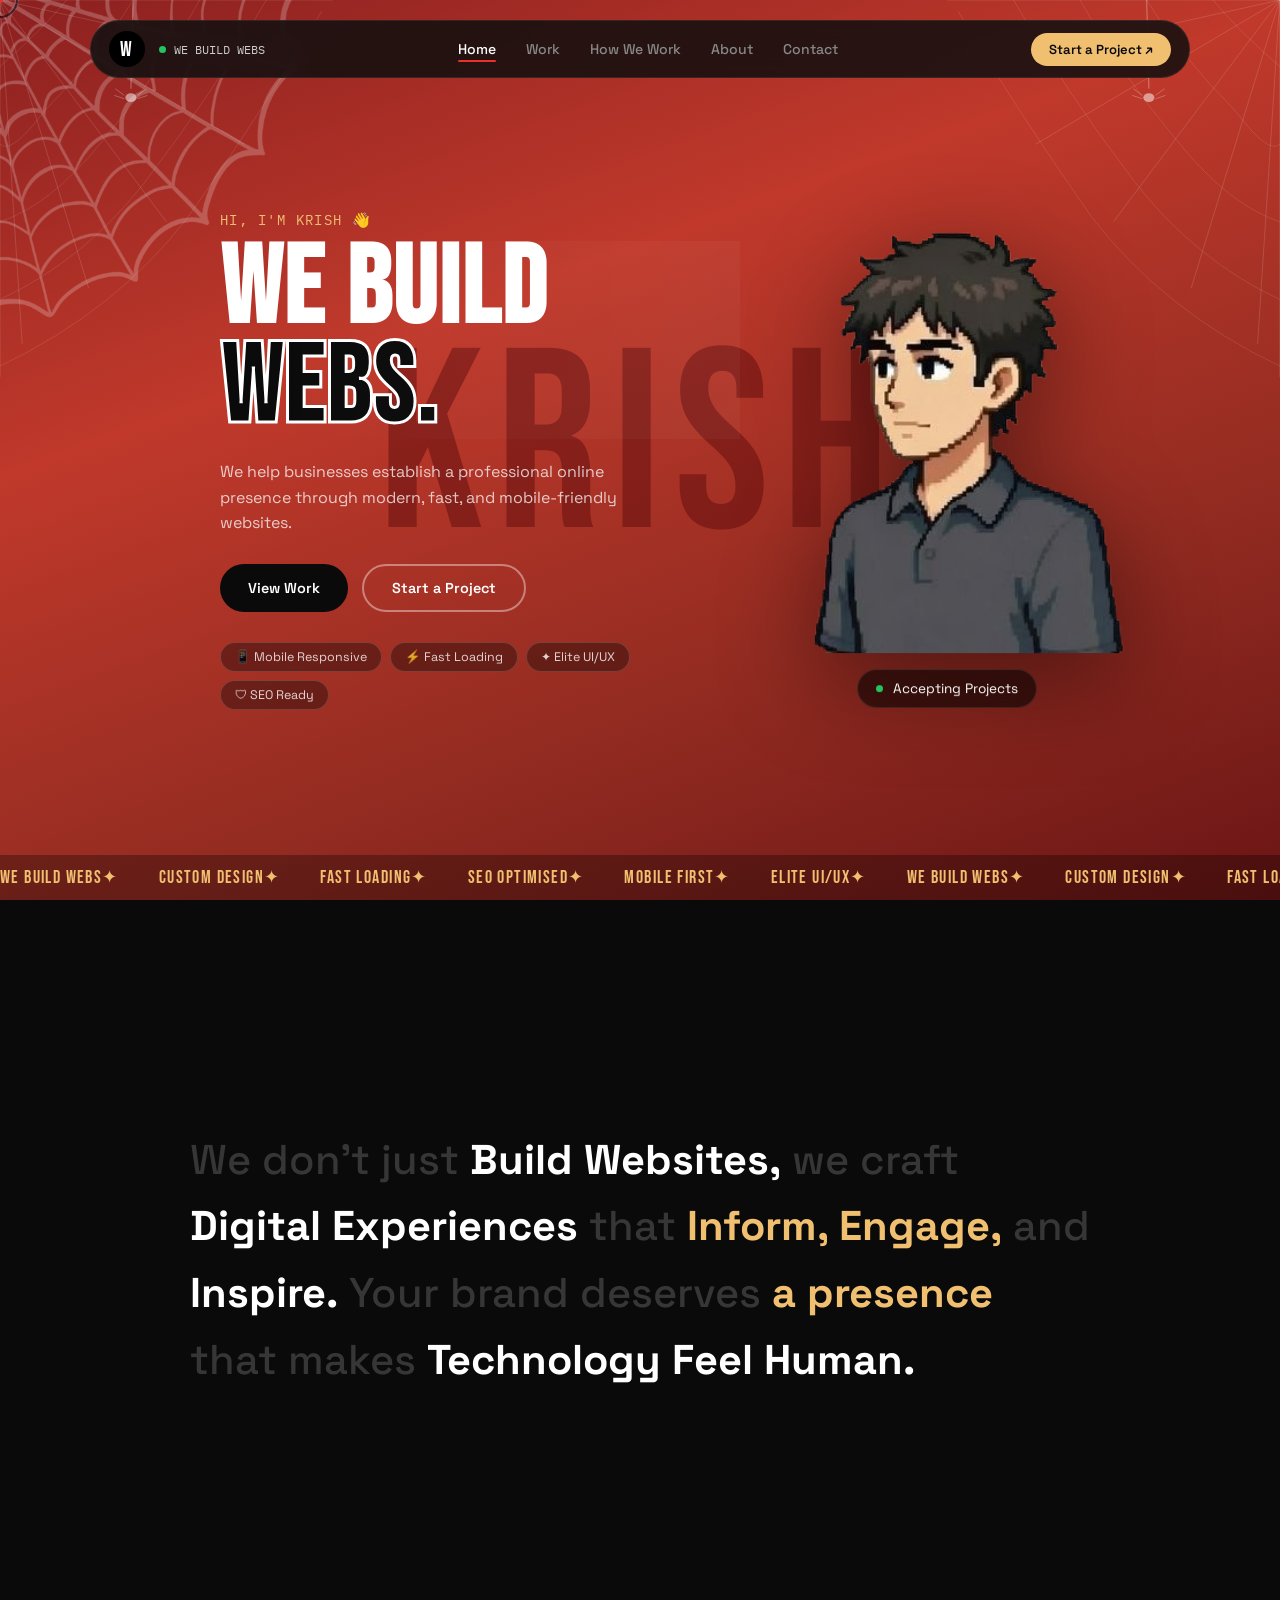
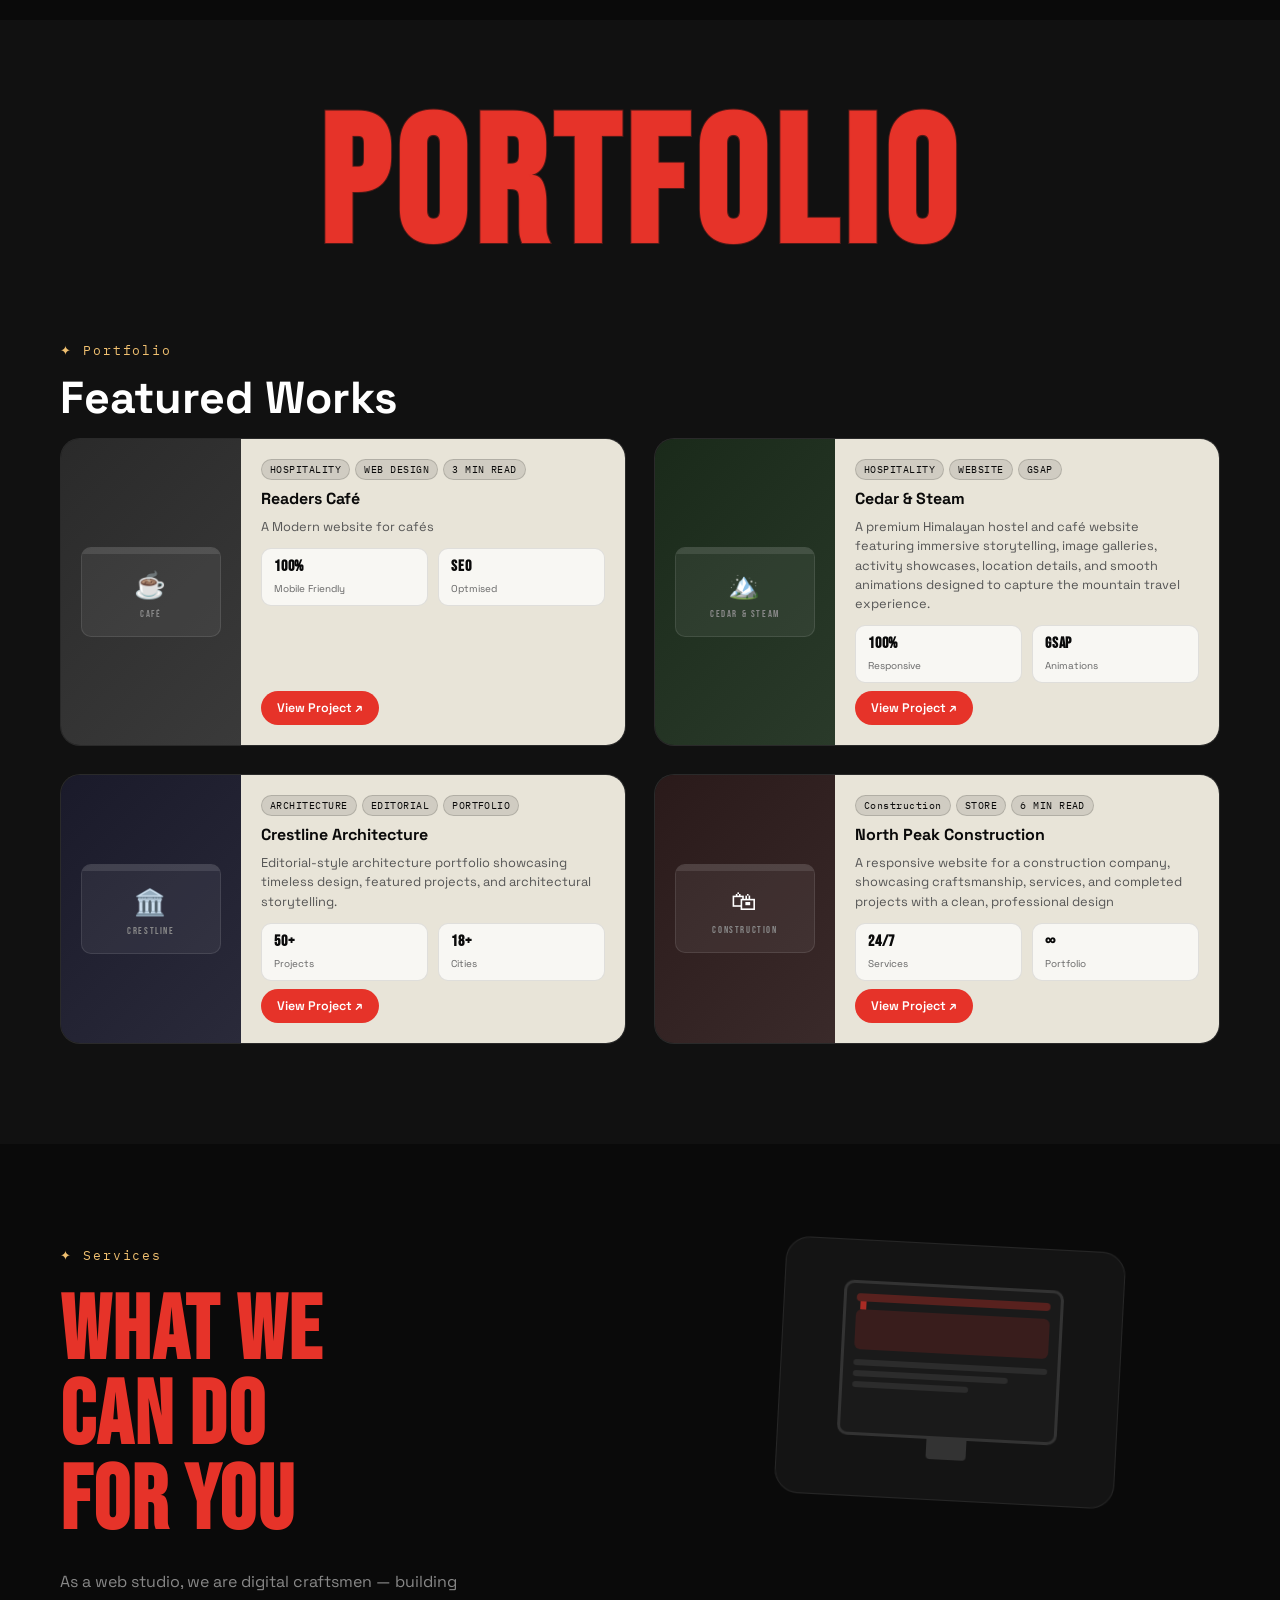
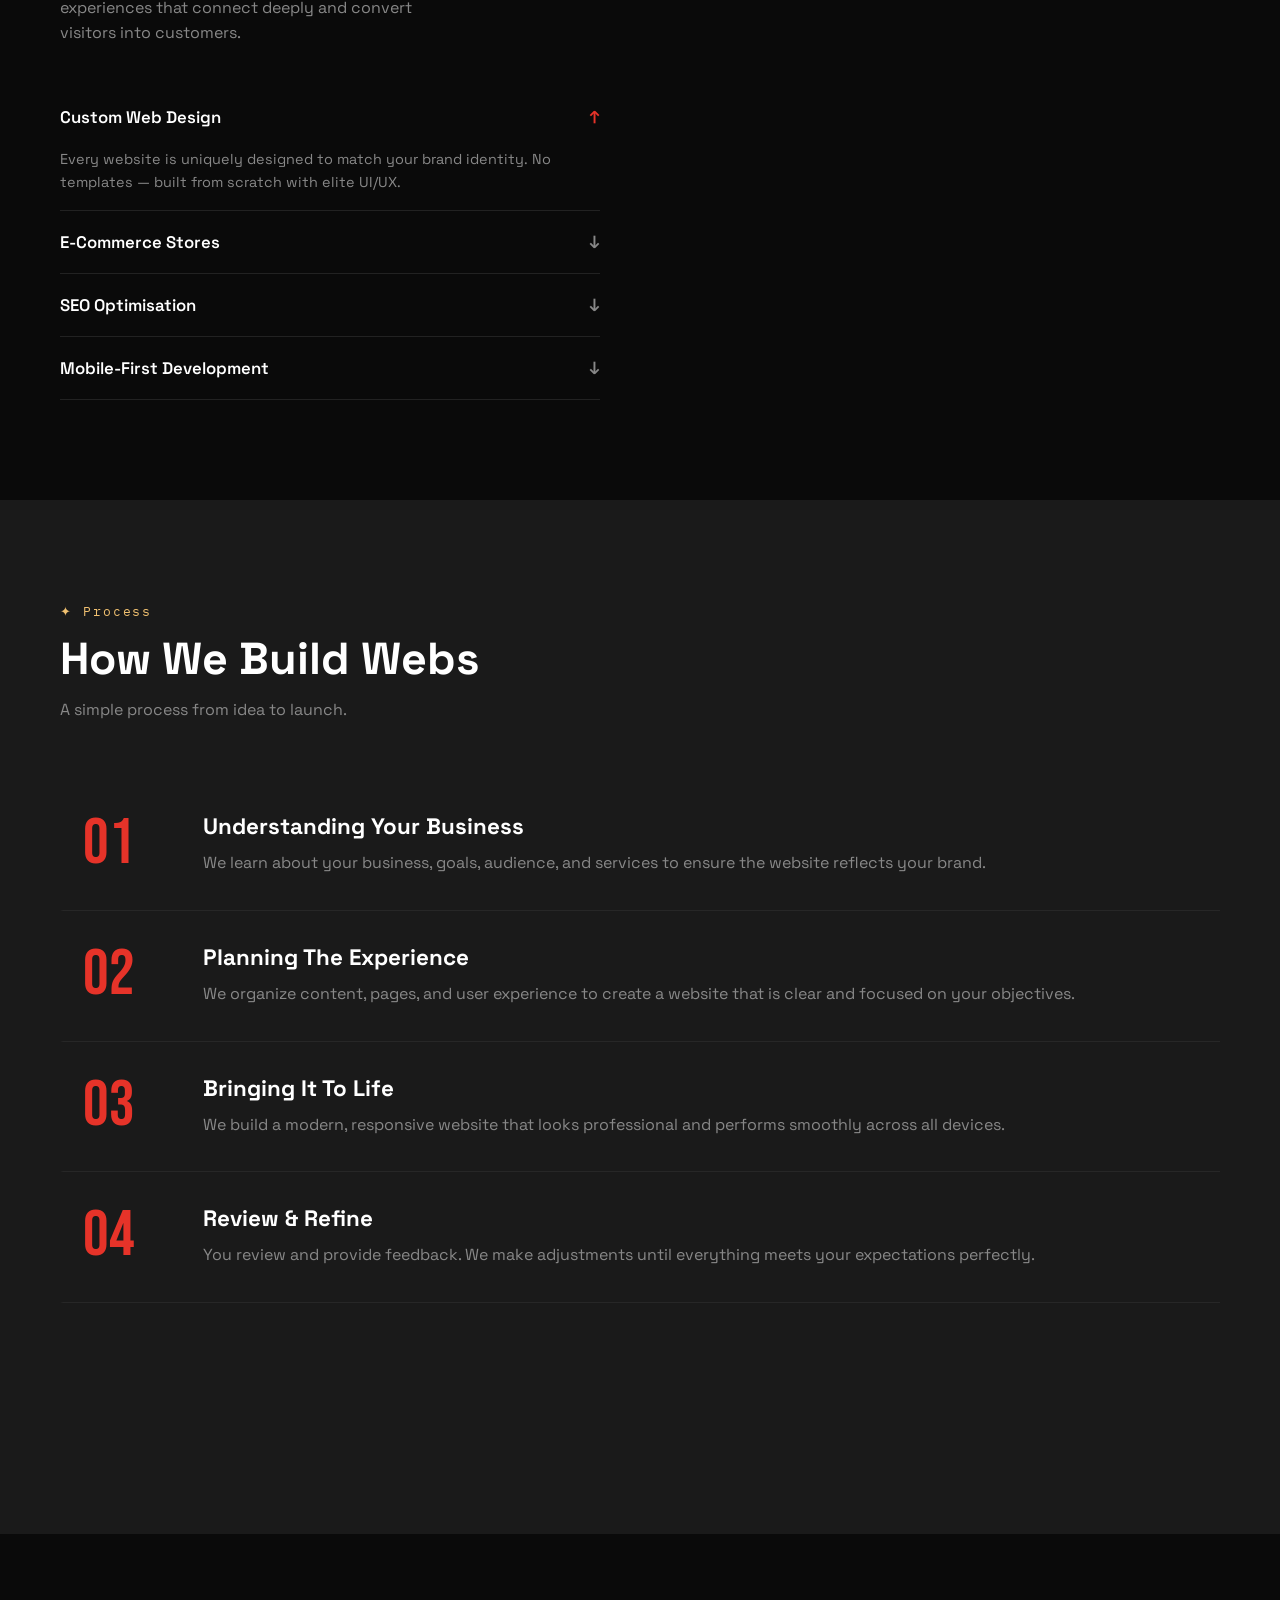
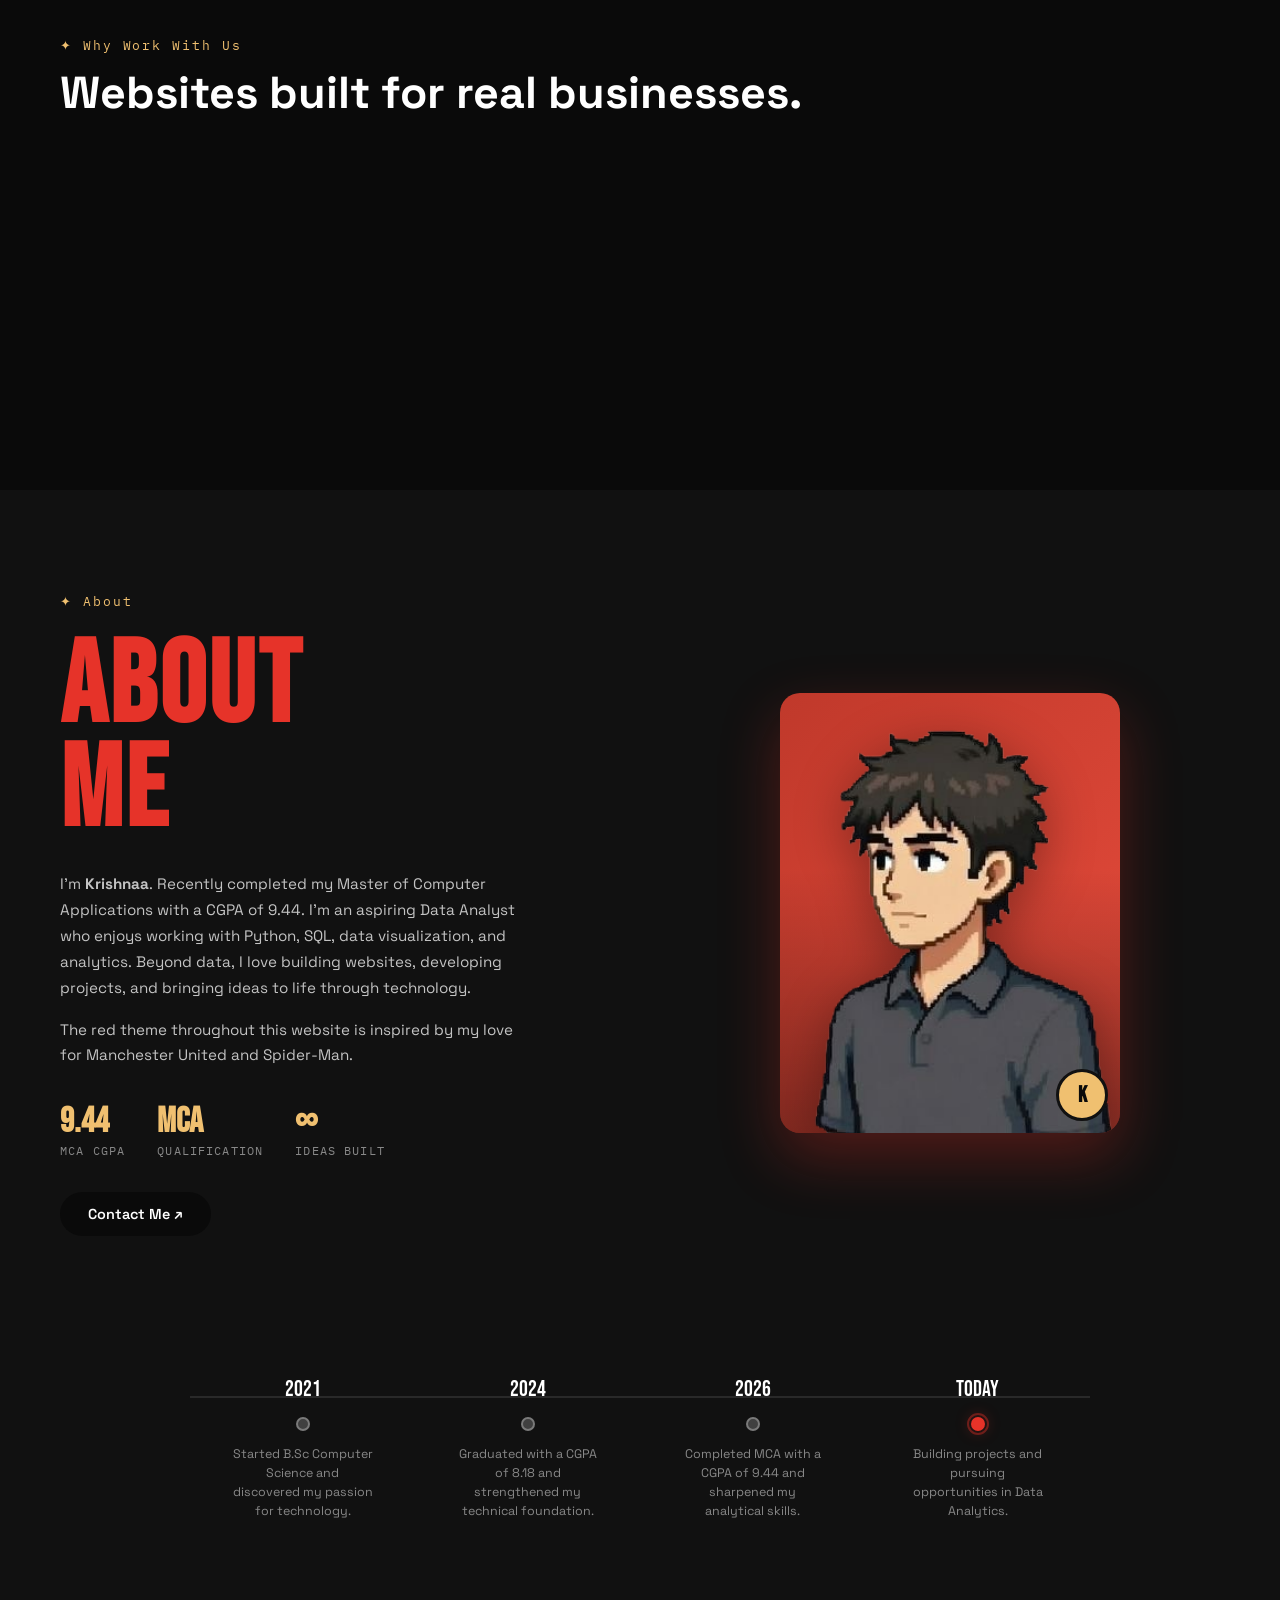
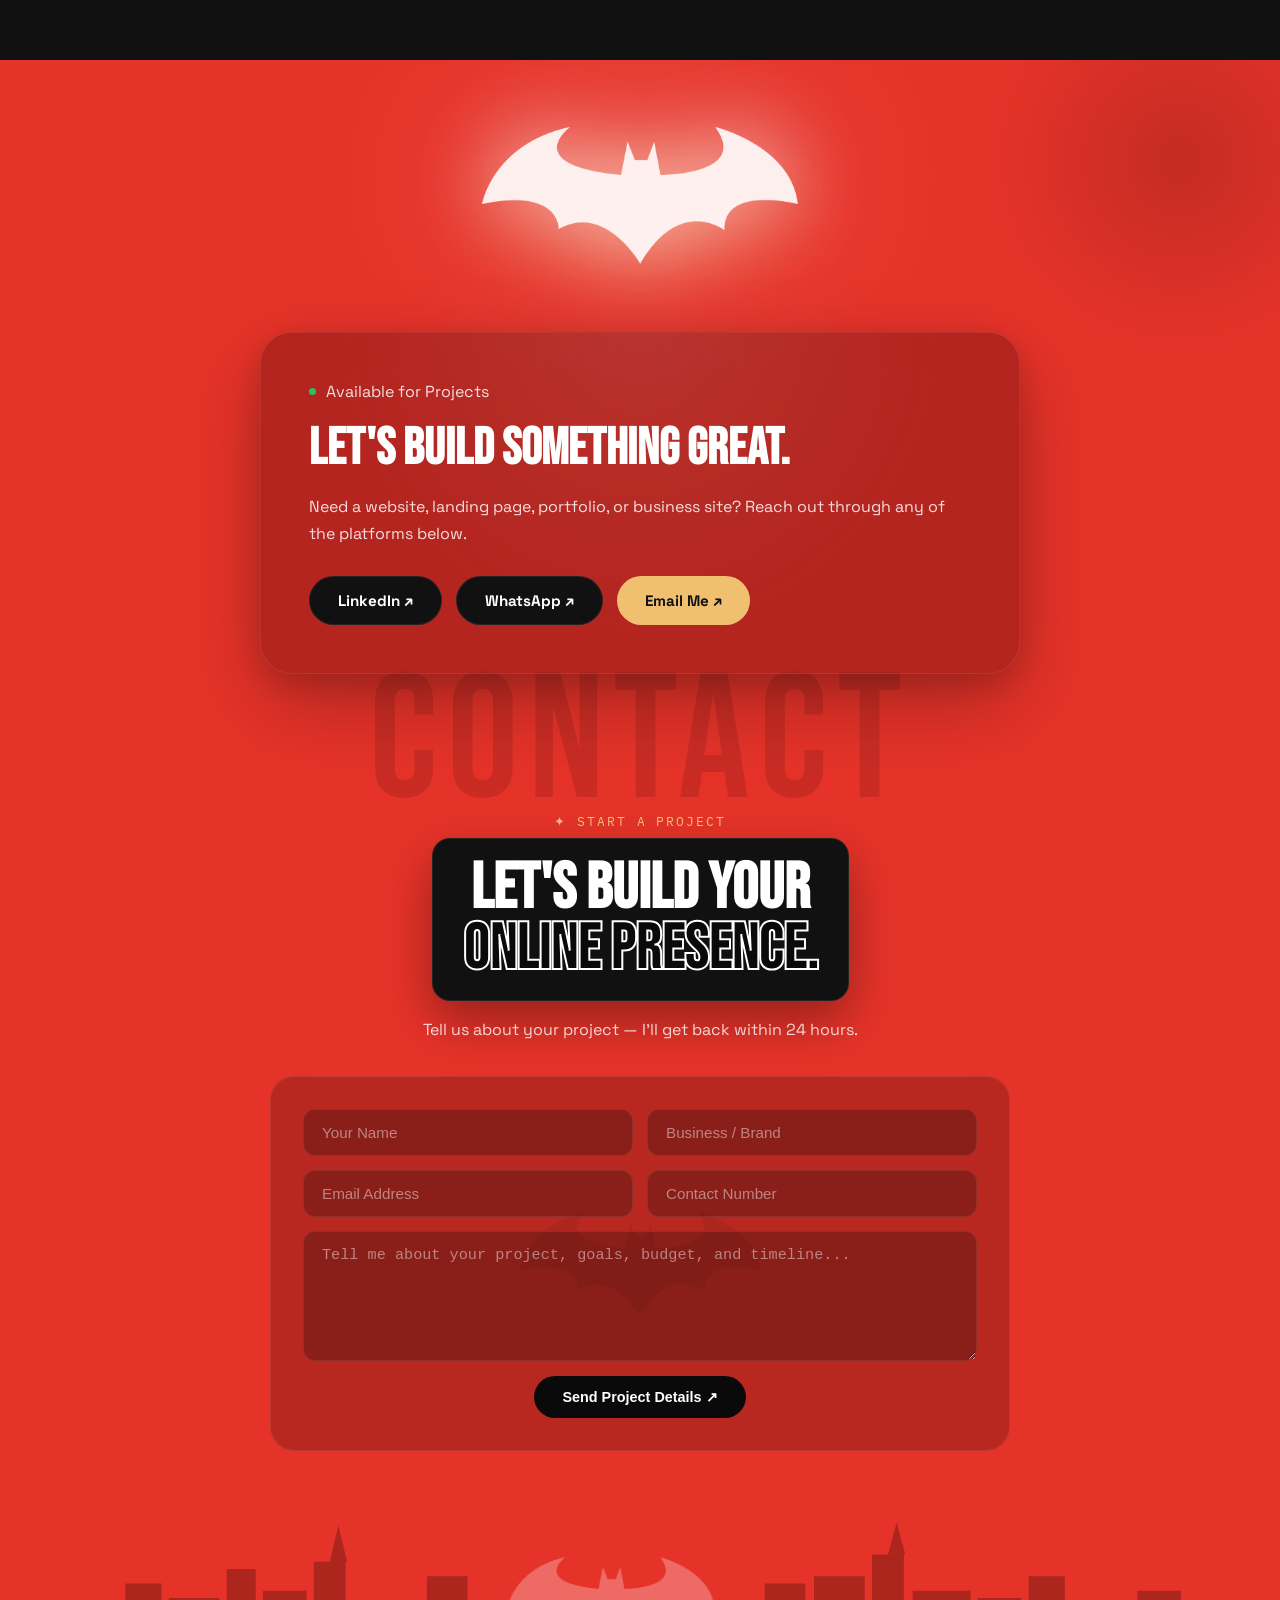
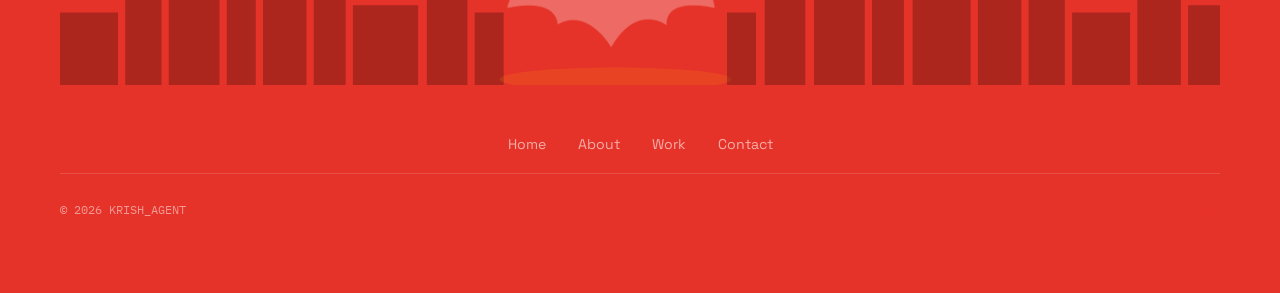
<file: index.html>
<!DOCTYPE html>
<html lang="en">
<head>
  <meta charset="UTF-8" />
  <meta name="viewport" content="width=device-width, initial-scale=1.0" />
  <title>KRISH — WE BUILD WEBS</title>
  <link rel="stylesheet" href="style.css" />
  <link rel="preconnect" href="https://fonts.googleapis.com" />
  <link rel="preconnect" href="https://fonts.gstatic.com" crossorigin />
  <link href="https://fonts.googleapis.com/css2?family=Bebas+Neue&family=Space+Grotesk:wght@300;400;500;600;700&family=IBM+Plex+Mono:wght@400;500&display=swap" rel="stylesheet" />
</head>
<body>

  <!-- Custom Cursor (desktop only) -->
  <div class="cursor" id="cursor"></div>
  <div class="cursor-dot" id="cursor-dot"></div>

  <!-- Batman Bat Swarm Overlay (contact transition) -->
  <div class="bat-overlay" id="bat-overlay" aria-hidden="true">
    <svg class="bat-svg" id="bat-svg" xmlns="http://www.w3.org/2000/svg" viewBox="0 0 1440 900" preserveAspectRatio="xMidYMid slice">
      <!-- Bats injected by JS -->
    </svg>
  </div>

  <!-- Navbar -->
  <nav class="navbar" id="navbar">
    <div class="nav-left">
      <div class="nav-logo custom-logo">W</div>
      <div class="nav-status">
        <span class="status-dot"></span>
        <span class="nav-status-text">WE BUILD WEBS</span>
      </div>
    </div>

    <div class="nav-links" id="nav-links">
      <a href="#home"    class="nav-link active">Home</a>
      <a href="#work"    class="nav-link">Work</a>
      <a href="#process" class="nav-link">How We Work</a>
      <a href="#about"   class="nav-link">About</a>
      <a href="#contact" class="nav-link contact-nav-link">Contact</a>
    </div>

    <div class="nav-right">
      <a href="#contact" class="nav-cta contact-nav-link">Start a Project ↗</a>
      <button class="mobile-menu-btn" id="mobile-menu-btn" aria-label="Open Menu">☰</button>
    </div>
  </nav>

  <!-- ===== HERO SECTION ===== -->
  <section class="hero" id="home">
    <div class="hero-bg-text">KRISH</div>

    <!-- Spider-Man SVG Webs hanging from top corners -->
    <svg class="spiderweb spiderweb-left" viewBox="0 0 300 340" xmlns="http://www.w3.org/2000/svg" aria-hidden="true">
      <g class="web-group">
        <!-- Radial lines from corner -->
        <line x1="0" y1="0" x2="300" y2="0"   stroke="rgba(255,255,255,0.18)" stroke-width="0.7"/>
        <line x1="0" y1="0" x2="270" y2="60"  stroke="rgba(255,255,255,0.18)" stroke-width="0.7"/>
        <line x1="0" y1="0" x2="220" y2="130" stroke="rgba(255,255,255,0.18)" stroke-width="0.7"/>
        <line x1="0" y1="0" x2="150" y2="200" stroke="rgba(255,255,255,0.18)" stroke-width="0.7"/>
        <line x1="0" y1="0" x2="80"  y2="260" stroke="rgba(255,255,255,0.18)" stroke-width="0.7"/>
        <line x1="0" y1="0" x2="20"  y2="310" stroke="rgba(255,255,255,0.18)" stroke-width="0.7"/>
        <line x1="0" y1="0" x2="0"   y2="340" stroke="rgba(255,255,255,0.18)" stroke-width="0.7"/>
        <!-- Concentric arcs -->
        <path d="M 60 0 Q 40 25 0 60"   fill="none" stroke="rgba(255,255,255,0.14)" stroke-width="0.7"/>
        <path d="M 120 0 Q 90 50 40 100 Q 10 140 0 130" fill="none" stroke="rgba(255,255,255,0.14)" stroke-width="0.7"/>
        <path d="M 180 0 Q 145 65 90 130 Q 45 185 0 200" fill="none" stroke="rgba(255,255,255,0.14)" stroke-width="0.7"/>
        <path d="M 240 0 Q 195 80 130 165 Q 75 235 0 270" fill="none" stroke="rgba(255,255,255,0.14)" stroke-width="0.7"/>
        <path d="M 290 10 Q 240 95 170 195 Q 105 280 0 330" fill="none" stroke="rgba(255,255,255,0.14)" stroke-width="0.7"/>
        <!-- Hanging thread with spider -->
        <line x1="120" y1="0" x2="118" y2="80" stroke="rgba(255,255,255,0.35)" stroke-width="0.9" class="web-thread"/>
        <ellipse cx="118" cy="88" rx="5" ry="4" fill="rgba(255,255,255,0.5)" class="spider-body"/>
        <line x1="112" y1="86" x2="104" y2="80" stroke="rgba(255,255,255,0.4)" stroke-width="0.6"/>
        <line x1="112" y1="89" x2="103" y2="86" stroke="rgba(255,255,255,0.4)" stroke-width="0.6"/>
        <line x1="124" y1="86" x2="132" y2="80" stroke="rgba(255,255,255,0.4)" stroke-width="0.6"/>
        <line x1="124" y1="89" x2="133" y2="86" stroke="rgba(255,255,255,0.4)" stroke-width="0.6"/>
      </g>
    </svg>

    <svg class="spiderweb spiderweb-right" viewBox="0 0 300 340" xmlns="http://www.w3.org/2000/svg" aria-hidden="true">
      <g class="web-group" transform="scale(-1,1) translate(-300,0)">
        <line x1="0" y1="0" x2="300" y2="0"   stroke="rgba(255,255,255,0.18)" stroke-width="0.7"/>
        <line x1="0" y1="0" x2="270" y2="60"  stroke="rgba(255,255,255,0.18)" stroke-width="0.7"/>
        <line x1="0" y1="0" x2="220" y2="130" stroke="rgba(255,255,255,0.18)" stroke-width="0.7"/>
        <line x1="0" y1="0" x2="150" y2="200" stroke="rgba(255,255,255,0.18)" stroke-width="0.7"/>
        <line x1="0" y1="0" x2="80"  y2="260" stroke="rgba(255,255,255,0.18)" stroke-width="0.7"/>
        <line x1="0" y1="0" x2="20"  y2="310" stroke="rgba(255,255,255,0.18)" stroke-width="0.7"/>
        <line x1="0" y1="0" x2="0"   y2="340" stroke="rgba(255,255,255,0.18)" stroke-width="0.7"/>
        <path d="M 60 0 Q 40 25 0 60"   fill="none" stroke="rgba(255,255,255,0.14)" stroke-width="0.7"/>
        <path d="M 120 0 Q 90 50 40 100 Q 10 140 0 130" fill="none" stroke="rgba(255,255,255,0.14)" stroke-width="0.7"/>
        <path d="M 180 0 Q 145 65 90 130 Q 45 185 0 200" fill="none" stroke="rgba(255,255,255,0.14)" stroke-width="0.7"/>
        <path d="M 240 0 Q 195 80 130 165 Q 75 235 0 270" fill="none" stroke="rgba(255,255,255,0.14)" stroke-width="0.7"/>
        <path d="M 290 10 Q 240 95 170 195 Q 105 280 0 330" fill="none" stroke="rgba(255,255,255,0.14)" stroke-width="0.7"/>
        <line x1="120" y1="0" x2="118" y2="80" stroke="rgba(255,255,255,0.35)" stroke-width="0.9" class="web-thread"/>
        <ellipse cx="118" cy="88" rx="5" ry="4" fill="rgba(255,255,255,0.5)" class="spider-body"/>
        <line x1="112" y1="86" x2="104" y2="80" stroke="rgba(255,255,255,0.4)" stroke-width="0.6"/>
        <line x1="112" y1="89" x2="103" y2="86" stroke="rgba(255,255,255,0.4)" stroke-width="0.6"/>
        <line x1="124" y1="86" x2="132" y2="80" stroke="rgba(255,255,255,0.4)" stroke-width="0.6"/>
        <line x1="124" y1="89" x2="133" y2="86" stroke="rgba(255,255,255,0.4)" stroke-width="0.6"/>
      </g>
    </svg>

    <!-- Web-shooting arc (ambient) -->
    <svg class="web-shoot" id="web-shoot" viewBox="0 0 400 200" xmlns="http://www.w3.org/2000/svg" aria-hidden="true">
      <path class="web-shoot-path" d="M 380 10 Q 200 80 20 180" fill="none" stroke="rgba(255,255,255,0.45)" stroke-width="1.2" stroke-dasharray="400" stroke-dashoffset="400"/>
    </svg>

    <div class="character-wrap">
      <img src="images/krish.png" alt="Krish" class="hero-character">
      <div class="hero-status">
        <span class="status-dot"></span>
        <span>Accepting Projects</span>
      </div>
    </div>

    <!-- Web.png — white-filtered with entrance animation -->
    <img src="images/web.png" alt="" class="web-img web-img-left"  aria-hidden="true">
    <img src="images/web.png" alt="" class="web-img web-img-right" aria-hidden="true">

    <div class="hero-text">
      <p class="hero-sub">HI, I'M KRISH 👋</p>
      <h1 class="hero-title">WE BUILD<br/><span class="hero-accent">WEBS.</span></h1>
      <p class="hero-desc">We help businesses establish a professional online presence through modern, fast, and mobile-friendly websites.</p>
      <div class="hero-btns">
        <a href="#work"    class="btn-primary">View Work</a>
        <a href="#contact" class="btn-secondary contact-nav-link">Start a Project</a>
      </div>
      <div class="hero-tags">
        <span>📱 Mobile Responsive</span>
        <span>⚡ Fast Loading</span>
        <span>✦ Elite UI/UX</span>
        <span>🛡 SEO Ready</span>
      </div>
    </div>

    <div class="ticker-wrap">
      <div class="ticker">
        <span>WE BUILD WEBS✦</span><span>CUSTOM DESIGN✦</span><span>FAST LOADING✦</span>
        <span>SEO OPTIMISED✦</span><span>MOBILE FIRST✦</span><span>ELITE UI/UX✦</span>
        <span>WE BUILD WEBS✦</span><span>CUSTOM DESIGN✦</span><span>FAST LOADING✦</span>
        <span>SEO OPTIMISED✦</span><span>MOBILE FIRST✦</span><span>ELITE UI/UX✦</span>
      </div>
    </div>
  </section>

  <!-- ===== STATEMENT SECTION ===== -->
  <section class="statement-section">
    <div class="statement-inner">
      <p class="statement-text" id="statement-text">
        <span class="word dim">We don't just</span>
        <span class="word bright">Build Websites,</span>
        <span class="word dim">we craft</span>
        <span class="word bright">Digital Experiences</span>
        <span class="word dim">that</span>
        <span class="word accent">Inform, Engage,</span>
        <span class="word dim">and</span>
        <span class="word bright">Inspire.</span>
        <span class="word dim">Your brand deserves</span>
        <span class="word accent">a presence</span>
        <span class="word dim">that makes</span>
        <span class="word bright">Technology Feel Human.</span>
      </p>
    </div>
  </section>

  <!-- ===== WORK SECTION ===== -->
  <section class="work-section" id="work">
    <div class="work-hero-label">
      <h2 class="work-big-title">PORTFOLIO</h2>
    </div>
    <div class="section-label">✦ Portfolio</div>
    <h3 class="section-title">Featured Works</h3>

    <div class="projects-grid">
      <div class="project-card" data-tilt>
        <div class="project-img project-img-1">
          <div class="proj-mockup">
            <div class="mockup-bar"></div>
            <div class="mockup-content cafe-mock"><span>☕</span><p>CAFÉ</p></div>
          </div>
        </div>
        <div class="project-info">
          <div class="proj-tags">
            <span class="tag">HOSPITALITY</span><span class="tag">WEB DESIGN</span><span class="tag">3 MIN READ</span>
          </div>
          <h4>Readers Café</h4>
          <p>A Modern website for cafés</p>
          <div class="proj-stats">
            <div class="stat"><strong>100%</strong><small>Mobile Friendly</small></div>
            <div class="stat"><strong>SEO</strong><small>Optmised</small></div>
          </div>
          <a href="https://readers-cafe-krish.vercel.app/" 
   target="_blank" 
   rel="noopener noreferrer" 
   class="proj-btn">
   View Project ↗
</a>
        </div>
      </div>

      <div class="project-card" data-tilt>
  <div class="project-img project-img-2">
    <div class="proj-mockup">
      <div class="mockup-bar"></div>
      <div class="mockup-content academy-mock">
        <span>🏔️</span>
        <p>CEDAR & STEAM</p>
      </div>
    </div>
  </div>

  <div class="project-info">
    <div class="proj-tags">
      <span class="tag">HOSPITALITY</span>
      <span class="tag">WEBSITE</span>
      <span class="tag">GSAP</span>
    </div>

    <h4>Cedar & Steam</h4>

    <p>
      A premium Himalayan hostel and café website featuring immersive
      storytelling, image galleries, activity showcases, location
      details, and smooth animations designed to capture the mountain
      travel experience.
    </p>

    <div class="proj-stats">
      <div class="stat">
        <strong>100%</strong>
        <small>Responsive</small>
      </div>

      <div class="stat">
        <strong>GSAP</strong>
        <small>Animations</small>
      </div>
    </div>

    <a href="https://cedar-and-steam.vercel.app/" target="_blank" class="proj-btn">
      View Project ↗
    </a>
  </div>
</div>

 <div class="project-card" data-tilt>
  <div class="project-img project-img-3">
    <div class="proj-mockup">
      <div class="mockup-bar"></div>
      <div class="mockup-content biz-mock">
        <span>🏛️</span>
        <p>CRESTLINE</p>
      </div>
    </div>
  </div>

  <div class="project-info">
    <div class="proj-tags">
      <span class="tag">ARCHITECTURE</span>
      <span class="tag">EDITORIAL</span>
      <span class="tag">PORTFOLIO</span>
    </div>

    <h4>Crestline Architecture</h4>

    <p>
      Editorial-style architecture portfolio showcasing timeless design,
      featured projects, and architectural storytelling.
    </p>

    <div class="proj-stats">
      <div class="stat">
        <strong>50+</strong>
        <small>Projects</small>
      </div>

      <div class="stat">
        <strong>18+</strong>
        <small>Cities</small>
      </div>
    </div>

    <a href="https://crestline-architecture.vercel.app"
       target="_blank"
       rel="noopener noreferrer"
       class="proj-btn">
       View Project ↗
    </a>
  </div>
</div>

      <div class="project-card" data-tilt>
        <div class="project-img project-img-4">
          <div class="proj-mockup">
            <div class="mockup-bar"></div>
            <div class="mockup-content ecom-mock"><span>🛍</span><p>Construction</p></div>
          </div>
        </div>
        <div class="project-info">
          <div class="proj-tags">
            <span class="tag">Construction</span><span class="tag">STORE</span><span class="tag">6 MIN READ</span>
          </div>
          <h4>North Peak Construction</h4>
          <p>A responsive website for a construction company, showcasing craftsmanship, services, and completed projects with a clean, professional design</p>
          <div class="proj-stats">
            <div class="stat"><strong>24/7</strong><small>Services</small></div>
            <div class="stat"><strong>∞</strong><small>Portfolio</small></div>
          </div>
          <a href="https://northern-peak-construction.vercel.app/"
       target="_blank"
       rel="noopener noreferrer"
       class="proj-btn">
       View Project ↗
    </a>
        </div>
      </div>
    </div>
  </section>

  <!-- ===== SERVICES SECTION ===== -->
  <section class="services-section">
    <div class="services-left">
      <div class="section-label">✦ Services</div>
      <h2 class="services-big">WHAT WE<br/>CAN DO<br/>FOR YOU</h2>
      <p class="services-sub">As a web studio, we are digital craftsmen — building experiences that connect deeply and convert visitors into customers.</p>
      <div class="accordion">
        <div class="acc-item active">
          <div class="acc-head"><span>Custom Web Design</span><span class="acc-icon">↓</span></div>
          <div class="acc-body"><p>Every website is uniquely designed to match your brand identity. No templates — built from scratch with elite UI/UX.</p></div>
        </div>
        <div class="acc-item">
          <div class="acc-head"><span>E-Commerce Stores</span><span class="acc-icon">↓</span></div>
          <div class="acc-body"><p>Full online stores with product listings, cart, payments integration, and order management — ready to sell.</p></div>
        </div>
        <div class="acc-item">
          <div class="acc-head"><span>SEO Optimisation</span><span class="acc-icon">↓</span></div>
          <div class="acc-body"><p>Built with SEO best practices so your business ranks on Google and attracts organic traffic from day one.</p></div>
        </div>
        <div class="acc-item">
          <div class="acc-head"><span>Mobile-First Development</span><span class="acc-icon">↓</span></div>
          <div class="acc-body"><p>Responsive across all devices — phones, tablets, laptops, and desktops — with smooth performance.</p></div>
        </div>
      </div>
    </div>
    <div class="services-right">
      <div class="services-img-card">
        <div class="desk-illustration">
          <div class="monitor-body">
            <div class="monitor-screen">
              <div class="screen-content">
                <div class="screen-nav"></div>
                <div class="screen-hero-bar"></div>
                <div class="screen-text-lines"><div></div><div></div><div></div></div>
              </div>
            </div>
            <div class="monitor-stand"></div>
          </div>
        </div>
      </div>
    </div>
  </section>

  <!-- ===== PROCESS SECTION ===== -->
  <section class="process-section" id="process">
    <div class="section-label">✦ Process</div>
    <h2 class="section-title">How We Build Webs</h2>
    <p class="section-sub">A simple process from idea to launch.</p>
    <div class="process-steps">
      <div class="step"><div class="step-num">01</div><div class="step-content"><h4>Understanding Your Business</h4><p>We learn about your business, goals, audience, and services to ensure the website reflects your brand.</p></div></div>
      <div class="step"><div class="step-num">02</div><div class="step-content"><h4>Planning The Experience</h4><p>We organize content, pages, and user experience to create a website that is clear and focused on your objectives.</p></div></div>
      <div class="step"><div class="step-num">03</div><div class="step-content"><h4>Bringing It To Life</h4><p>We build a modern, responsive website that looks professional and performs smoothly across all devices.</p></div></div>
      <div class="step"><div class="step-num">04</div><div class="step-content"><h4>Review & Refine</h4><p>You review and provide feedback. We make adjustments until everything meets your expectations perfectly.</p></div></div>
      <div class="step"><div class="step-num">05</div><div class="step-content"><h4>Launch & Support</h4><p>Once approved, we publish your website and provide guidance on managing and growing your online presence.</p></div></div>
    </div>
  </section>

  <!-- ===== WHY US ===== -->
  <section class="why-section">
    <div class="section-label">✦ Why Work With Us</div>
    <h2 class="section-title">Websites built for real businesses.</h2>
    <div class="why-grid">
      <div class="why-card"><span class="why-icon">⚡</span><h4>Fast Performance</h4><p>Websites optimized for speed and a smooth browsing experience.</p></div>
      <div class="why-card"><span class="why-icon">📱</span><h4>Mobile Friendly</h4><p>Looks great on phones, tablets, laptops, and desktops.</p></div>
      <div class="why-card"><span class="why-icon">🎨</span><h4>Custom Built</h4><p>Every website is designed specifically for your business.</p></div>
      <div class="why-card"><span class="why-icon">🔒</span><h4>Reliable & Professional</h4><p>A polished online presence that helps customers trust your brand.</p></div>
    </div>
  </section>

  <!-- ===== ABOUT ===== -->
  <section class="about-section" id="about">
    <div class="about-left">
      <div class="section-label">✦ About</div>
      <h2 class="about-big">ABOUT<br/>ME</h2>
      <p class="about-desc">I'm <strong>Krishnaa</strong>. Recently completed my Master of Computer Applications with a CGPA of 9.44. I'm an aspiring Data Analyst who enjoys working with Python, SQL, data visualization, and analytics. Beyond data, I love building websites, developing projects, and bringing ideas to life through technology.</p>
      <p class="about-desc" style="margin-top:1rem;">The red theme throughout this website is inspired by my love for Manchester United and Spider-Man.</p>
      <div class="about-stats">
        <div class="about-stat"><strong>9.44</strong><small>MCA CGPA</small></div>
        <div class="about-stat"><strong>MCA</strong><small>Qualification</small></div>
        <div class="about-stat"><strong>∞</strong><small>Ideas Built</small></div>
      </div>
      <a href="#contact" class="btn-primary contact-nav-link" style="display:inline-flex;margin-top:2rem;">Contact Me ↗</a>
    </div>
    <div class="about-right">
      <div class="about-photo-card">
        <div class="about-photo-bg">
          <div class="about-photo-overlay"></div>
          <img src="images/krish.png" alt="Krish" class="about-photo-img">
        </div>
        <div class="about-photo-badge">K</div>
      </div>
    </div>
  </section>

  <!-- ===== TIMELINE ===== -->
  <section class="timeline-section">
    <div class="timeline">
      <div class="tl-item"><div class="tl-year">2021</div><div class="tl-dot"></div><div class="tl-text">Started B.Sc Computer Science and discovered my passion for technology.</div></div>
      <div class="tl-item"><div class="tl-year">2024</div><div class="tl-dot"></div><div class="tl-text">Graduated with a CGPA of 8.18 and strengthened my technical foundation.</div></div>
      <div class="tl-item"><div class="tl-year">2026</div><div class="tl-dot"></div><div class="tl-text">Completed MCA with a CGPA of 9.44 and sharpened my analytical skills.</div></div>
      <div class="tl-item"><div class="tl-year">Today</div><div class="tl-dot active"></div><div class="tl-text">Building projects and pursuing opportunities in Data Analytics.</div></div>
    </div>
  </section>

  <!-- ===== CONTACT ===== -->
  <section class="contact-section" id="contact">
    <!-- Ambient bats canvas -->
    <canvas class="ambient-bats-canvas" id="ambientBatsCanvas" aria-hidden="true"></canvas>

    <!-- Batman logo divider -->
    <div class="batman-divider">
      <div class="batman-logo-wrap">
        <img src="images/Batman.png" alt="Batman Logo" class="batman-img">
        <div class="batman-glow-ring"></div>
      </div>
    </div>

    <div class="contact-card">
      <div class="contact-card-top">
        <span class="status-dot"></span>
        <span>Available for Projects</span>
      </div>
      <h3>Let's Build Something Great.</h3>
      <p>Need a website, landing page, portfolio, or business site? Reach out through any of the platforms below.</p>
      <div class="contact-links">
        <a href="https://www.linkedin.com/in/sreekrishnaak/" target="_blank" class="contact-link">LinkedIn ↗</a>
        <a href="https://wa.me/9655402966" target="_blank" class="contact-link">WhatsApp ↗</a>
        <a href="mailto:sreekrishnaa@gmail.com" class="contact-link primary">Email Me ↗</a>
      </div>
    </div>

    <div class="contact-bg-text">CONTACT</div>

    <div class="contact-form-wrap">
      <div class="section-label" style="color:#f0c070;">✦ START A PROJECT</div>
      <h2 class="contact-title">Let's build your<br/><span>online presence.</span></h2>
      <p class="contact-sub">Tell us about your project — I'll get back within 24 hours.</p>
      <form class="contact-form" action="https://formspree.io/f/xbdeolkp" method="POST">
        <div class="form-row">
          <input type="text"  name="name"     placeholder="Your Name"       class="form-input" required />
          <input type="text"  name="business" placeholder="Business / Brand" class="form-input" />
        </div>
        <div class="form-row">
          <input type="email" name="email"    placeholder="Email Address"    class="form-input" required />
          <input type="tel"   name="phone"    placeholder="Contact Number"   class="form-input" />
        </div>
        <textarea name="message" class="form-input form-textarea" placeholder="Tell me about your project, goals, budget, and timeline..." required></textarea>
        <button type="submit" class="btn-primary form-submit">Send Project Details ↗</button>
      </form>
    </div>

    <!-- Batman footer silhouette -->
    <div class="batman-footer-silhouette" aria-hidden="true">
      <svg viewBox="0 0 800 120" xmlns="http://www.w3.org/2000/svg" xmlns:xlink="http://www.w3.org/1999/xlink" class="batman-city-svg">
        <!-- Gotham City skyline left -->
        <rect x="0"   y="70" width="40"  height="50" fill="rgba(0,0,0,0.25)"/>
        <rect x="45"  y="50" width="25"  height="70" fill="rgba(0,0,0,0.25)"/>
        <rect x="75"  y="60" width="35"  height="60" fill="rgba(0,0,0,0.25)"/>
        <rect x="115" y="40" width="20"  height="80" fill="rgba(0,0,0,0.25)"/>
        <rect x="140" y="55" width="30"  height="65" fill="rgba(0,0,0,0.25)"/>
        <rect x="175" y="35" width="22"  height="85" fill="rgba(0,0,0,0.25)"/>
        <polygon points="186,35 192,10 198,35"        fill="rgba(0,0,0,0.25)"/>
        <rect x="202" y="65" width="45"  height="55" fill="rgba(0,0,0,0.25)"/>
        <rect x="253" y="45" width="28"  height="75" fill="rgba(0,0,0,0.25)"/>
        <rect x="286" y="70" width="20"  height="50" fill="rgba(0,0,0,0.25)"/>
        <!-- Batman logo centered in gap (x=306 to x=460, center=383) -->
        <image href="images/Batman.png" x="303" y="18" width="154" height="90"
               opacity="0.28" style="filter: brightness(0) invert(1);"
               class="batman-svg-logo"/>
        <!-- Bat signal glow on ground -->
        <ellipse cx="383" cy="116" rx="80" ry="8" fill="rgba(255,220,0,0.10)"/>
        <!-- Gotham City skyline right -->
        <rect x="460" y="70" width="20"  height="50" fill="rgba(0,0,0,0.25)"/>
        <rect x="486" y="50" width="28"  height="70" fill="rgba(0,0,0,0.25)"/>
        <rect x="520" y="45" width="35"  height="75" fill="rgba(0,0,0,0.25)"/>
        <rect x="560" y="30" width="22"  height="90" fill="rgba(0,0,0,0.25)"/>
        <polygon points="571,30 577,8 583,30"         fill="rgba(0,0,0,0.25)"/>
        <rect x="588" y="55" width="40"  height="65" fill="rgba(0,0,0,0.25)"/>
        <rect x="633" y="60" width="30"  height="60" fill="rgba(0,0,0,0.25)"/>
        <rect x="668" y="45" width="25"  height="75" fill="rgba(0,0,0,0.25)"/>
        <rect x="698" y="70" width="40"  height="50" fill="rgba(0,0,0,0.25)"/>
        <rect x="743" y="55" width="30"  height="65" fill="rgba(0,0,0,0.25)"/>
        <rect x="778" y="65" width="22"  height="55" fill="rgba(0,0,0,0.25)"/>
      </svg>
    </div>

    <div class="footer-nav">
      <a href="#home">Home</a>
      <a href="#about">About</a>
      <a href="#work">Work</a>
      <a href="#contact">Contact</a>
    </div>
    <div class="footer-bottom">
      <span>© 2026 KRISH_AGENT</span>
      <div class="footer-logo">
        <svg width="24" height="24" viewBox="0 0 28 28" fill="none">
          <circle cx="14" cy="14" r="13" stroke="#E63329" stroke-width="2"/>
          <path d="M8 20 L14 8 L20 20" stroke="#E63329" stroke-width="2.5" stroke-linecap="round" stroke-linejoin="round"/>
          <path d="M10 16 L18 16" stroke="#E63329" stroke-width="2" stroke-linecap="round"/>
        </svg>
      </div>
    </div>
  </section>

  <script src="script.js"></script>
</body>
</html>
</file>
<file: style.css>
/* ===================================================
   KRISH PORTFOLIO — style.css  (refactored + animated)
=================================================== */

/* ===== RESET & BASE ===== */
*, *::before, *::after { box-sizing: border-box; margin: 0; padding: 0; }

:root {
  --red:        #E63329;
  --red-dark:   #8B1A15;
  --red-glow:   rgba(230,51,41,0.4);
  --cream:      #f0c070;
  --cream-light:#f5d9a0;
  --black:      #0a0a0a;
  --dark:       #111111;
  --dark-2:     #1a1a1a;
  --gray:       #888;
  --light-gray: #ccc;
  --white:      #ffffff;
  --font-display:'Bebas Neue', sans-serif;
  --font-body:  'Space Grotesk', sans-serif;
  --font-mono:  'IBM Plex Mono', monospace;
}

html { scroll-behavior: smooth; overflow-x: hidden; }
body { font-family: var(--font-body); background: var(--black); color: var(--white); overflow-x: hidden; width: 100%; }

/* ===== CUSTOM CURSOR ===== */
.cursor, .cursor-dot {
  display: none;
  pointer-events: none;
  position: fixed;
  z-index: 9999;
  transform: translate(-50%,-50%);
}
.cursor {
  width: 36px; height: 36px;
  border: 2px solid var(--red);
  border-radius: 50%;
  transition: all 0.12s ease;
  mix-blend-mode: difference;
}
.cursor-dot {
  width: 6px; height: 6px;
  background: var(--red);
  border-radius: 50%;
}

@media (pointer: fine) {
  body { cursor: none; }
  .cursor, .cursor-dot { display: block; }
}
@media (max-width: 1024px) {
  .cursor, .cursor-dot { display: none !important; }
  body { cursor: auto !important; }
}

/* ===== NAVBAR ===== */
.navbar {
  position: fixed;
  top: 20px; left: 50%;
  transform: translateX(-50%);
  width: calc(100% - 40px);
  max-width: 1100px;
  background: rgba(15,15,15,0.85);
  backdrop-filter: blur(16px);
  border: 1px solid rgba(255,255,255,0.08);
  border-radius: 50px;
  display: flex;
  align-items: center;
  justify-content: space-between;
  padding: 10px 18px;
  z-index: 1000;
  transition: all 0.3s ease;
}
.navbar.scrolled {
  background: rgba(10,10,10,0.95);
  box-shadow: 0 8px 32px rgba(0,0,0,0.5);
}
.nav-left { display: flex; align-items: center; gap: 14px; }
.custom-logo {
  width: 36px; height: 36px;
  background: #000; color: #fff;
  border-radius: 50%;
  display: flex; align-items: center; justify-content: center;
  font-family: var(--font-display);
  font-size: 1.3rem;
  letter-spacing: 0.05em;
  flex-shrink: 0;
}
.nav-status {
  display: flex; align-items: center; gap: 8px;
  font-size: 0.78rem; color: var(--light-gray);
  font-family: var(--font-mono);
}
.status-dot {
  width: 7px; height: 7px;
  background: #22c55e;
  border-radius: 50%;
  flex-shrink: 0;
  animation: pulse-dot 2s infinite;
}
@keyframes pulse-dot {
  0%,100% { opacity:1; transform:scale(1); }
  50%      { opacity:0.6; transform:scale(1.3); }
}
.nav-links { display: flex; gap: 30px; }
.nav-link {
  font-size: 0.88rem; color: var(--gray);
  text-decoration: none; font-weight: 500;
  transition: color 0.2s;
  position: relative; white-space: nowrap;
}
.nav-link.active, .nav-link:hover { color: var(--white); }
.nav-link.active::after {
  content: '';
  position: absolute;
  bottom: -4px; left: 0; right: 0;
  height: 2px; background: var(--red);
  border-radius: 2px;
  animation: underline-grow 0.3s ease forwards;
}
@keyframes underline-grow {
  from { transform: scaleX(0); }
  to   { transform: scaleX(1); }
}
.nav-cta {
  background: var(--cream); color: var(--black);
  font-size: 0.82rem; font-weight: 600;
  padding: 8px 18px; border-radius: 50px;
  text-decoration: none; white-space: nowrap;
  transition: all 0.2s;
}
.nav-cta:hover { background: var(--cream-light); transform: scale(1.04); }
.mobile-menu-btn {
  display: none;
  background: none; border: none;
  color: #fff; font-size: 1.8rem;
  cursor: pointer; padding: 0; line-height: 1;
}

/* ===== HERO ===== */
.hero {
  min-height: 100vh;
  background: linear-gradient(160deg, #8B2020 0%, #C0392B 35%, #922B21 70%, #6b1515 100%);
  position: relative;
  overflow: hidden;
  display: flex;
  align-items: center;
  padding: 120px 100px 100px;
}
.hero-bg-text {
  position: absolute;
  top: 50%; left: 50%;
  transform: translate(-50%,-50%);
  font-family: var(--font-display);
  font-size: clamp(100px, 20vw, 280px);
  color: rgba(100,15,15,0.55);
  letter-spacing: 0.05em;
  pointer-events: none;
  white-space: nowrap;
  z-index: 1;
  user-select: none;
}

/* ===== WEB.PNG — WHITE + ENTRANCE ===== */
.web-img {
  position: absolute;
  width: clamp(180px, 28vw, 360px);
  height: auto;
  pointer-events: none;
  z-index: 2;
  /* Force white */
  filter: brightness(0) invert(1);
  opacity: 0;
  animation: webEntrance 1.4s cubic-bezier(0.22, 1, 0.36, 1) forwards;
}
.web-img-left  {
  top: -20px; left: -20px;
  transform-origin: top left;
  animation-delay: 0.3s;
}
.web-img-right {
  top: -20px; right: -20px;
  transform: scaleX(-1);
  transform-origin: top right;
  animation-delay: 0.5s;
}
@keyframes webEntrance {
  from { opacity: 0; transform: scale(0.6) rotate(-8deg); }
  to   { opacity: 0.22; transform: scale(1) rotate(0deg); }
}
/* Keep right web mirrored after entrance */
.web-img-right { animation-name: webEntranceRight; }
@keyframes webEntranceRight {
  from { opacity: 0; transform: scaleX(-1) scale(0.6) rotate(-8deg); }
  to   { opacity: 0.22; transform: scaleX(-1) scale(1) rotate(0deg); }
}

/* ===== SVG SPIDER WEBS ===== */
.spiderweb {
  position: absolute;
  top: 0;
  width: clamp(220px, 26vw, 340px);
  height: auto;
  pointer-events: none;
  z-index: 3;
  opacity: 0;
  animation: svgWebIn 1.2s ease forwards;
}
.spiderweb-left  { left: 0;  animation-delay: 0.6s; }
.spiderweb-right { right: 0; animation-delay: 0.8s; }

@keyframes svgWebIn {
  from { opacity: 0; transform: translateY(-20px); }
  to   { opacity: 1; transform: translateY(0); }
}

/* Spider sway animation */
.spider-body {
  animation: spiderSway 3s ease-in-out infinite;
  transform-origin: 118px 40px;
}
.web-thread {
  animation: threadSway 3s ease-in-out infinite;
  transform-origin: 120px 0;
}
@keyframes spiderSway {
  0%,100% { transform: rotate(0deg);  }
  30%     { transform: rotate(6deg);  }
  70%     { transform: rotate(-6deg); }
}
@keyframes threadSway {
  0%,100% { transform: rotate(0deg);  }
  30%     { transform: rotate(4deg);  }
  70%     { transform: rotate(-4deg); }
}

/* ===== WEB-SHOOT ARC ===== */
.web-shoot {
  position: absolute;
  top: 0; right: 0;
  width: clamp(200px, 35vw, 420px);
  height: auto;
  pointer-events: none;
  z-index: 3;
  opacity: 0.7;
}
.web-shoot-path {
  animation: shootWeb 5s ease-in-out 1.8s infinite;
}
@keyframes shootWeb {
  0%   { stroke-dashoffset: 400; opacity: 0.7; }
  40%  { stroke-dashoffset: 0;   opacity: 0.9; }
  70%  { stroke-dashoffset: 0;   opacity: 0.7; }
  100% { stroke-dashoffset: -400; opacity: 0; }
}

.character-wrap {
  position: absolute;
  right: 8%; top: 50%;
  transform: translateY(-50%);
  z-index: 4;
  width: clamp(260px, 36vw, 520px);
  display: flex; flex-direction: column;
  align-items: center; justify-content: center;
}
.hero-character {
  width: 100%; height: auto;
  display: block;
  filter: drop-shadow(0 25px 50px rgba(0,0,0,0.45));
  transition: transform 0.4s ease;
}
.hero-status {
  display: flex; align-items: center; gap: 10px;
  background: rgba(0,0,0,0.55);
  border: 1px solid rgba(255,255,255,0.1);
  padding: 10px 18px; border-radius: 999px;
  backdrop-filter: blur(10px);
  font-size: 0.85rem; white-space: nowrap;
  margin-top: 16px;
}

.hero-text {
  position: relative; z-index: 5;
  max-width: 520px; margin-left: 120px;
}
.hero-sub {
  font-family: var(--font-mono);
  font-size: 0.9rem; color: var(--cream);
  letter-spacing: 0.1em; margin-bottom: 12px;
  animation: fade-up 0.8s ease forwards;
}
.hero-title {
  font-family: var(--font-display);
  font-size: clamp(56px, 9vw, 110px);
  line-height: 0.9; color: var(--white);
  letter-spacing: 0.02em; margin-bottom: 20px;
  animation: fade-up 0.8s 0.15s ease both;
}
.hero-accent { color: var(--black); -webkit-text-stroke: 3px var(--white); }
.hero-desc {
  font-size: 1rem; color: rgba(255,255,255,0.75);
  line-height: 1.6; margin-bottom: 28px;
  max-width: 420px;
  animation: fade-up 0.8s 0.3s ease both;
}
.hero-btns {
  display: flex; gap: 14px; flex-wrap: wrap;
  margin-bottom: 30px;
  animation: fade-up 0.8s 0.45s ease both;
}
.hero-tags {
  display: flex; flex-wrap: wrap; gap: 8px;
  animation: fade-up 0.8s 0.6s ease both;
}
.hero-tags span {
  background: rgba(0,0,0,0.35);
  border: 1px solid rgba(255,255,255,0.15);
  padding: 6px 14px; border-radius: 20px;
  font-size: 0.78rem; color: rgba(255,255,255,0.8);
  backdrop-filter: blur(8px);
}

@keyframes fade-up {
  from { opacity:0; transform:translateY(24px); }
  to   { opacity:1; transform:translateY(0); }
}

/* ===== BUTTONS ===== */
.btn-primary {
  background: var(--black); color: var(--white);
  padding: 13px 28px; border-radius: 50px;
  text-decoration: none; font-weight: 600;
  font-size: 0.9rem; transition: all 0.2s;
  border: none; cursor: pointer;
  display: inline-flex; align-items: center; gap: 6px;
}
.btn-primary:hover { background: var(--red); transform: translateY(-2px); box-shadow: 0 8px 24px var(--red-glow); }

.btn-secondary {
  background: transparent; color: var(--white);
  padding: 13px 28px; border-radius: 50px;
  text-decoration: none; font-weight: 600;
  font-size: 0.9rem;
  border: 2px solid rgba(255,255,255,0.4);
  transition: all 0.2s; cursor: pointer;
}
.btn-secondary:hover { border-color: var(--white); background: rgba(255,255,255,0.08); }

/* ===== TICKER ===== */
.ticker-wrap {
  position: absolute; bottom: 0; left: 0; right: 0;
  overflow: hidden;
  background: rgba(0,0,0,0.3);
  padding: 12px 0; z-index: 5;
}
.ticker {
  display: flex; gap: 40px;
  white-space: nowrap;
  animation: ticker-scroll 24s linear infinite;
  font-family: var(--font-display);
  font-size: 1.1rem;
  letter-spacing: 0.08em; color: var(--cream);
}
.ticker span { flex-shrink: 0; }
@keyframes ticker-scroll {
  from { transform: translateX(0); }
  to   { transform: translateX(-50%); }
}

/* ===== STATEMENT SECTION ===== */
.statement-section {
  background: var(--black);
  padding: 120px 60px;
  min-height: 80vh;
  display: flex; align-items: center; justify-content: center;
}
.statement-inner { max-width: 900px; }
.statement-text {
  font-family: var(--font-body);
  font-size: clamp(1.3rem, 3.5vw, 2.6rem);
  font-weight: 500; line-height: 1.6;
}
.word { display: inline; }
.word.dim    { color: rgba(255,255,255,0.18); }
.word.bright { color: var(--white); font-weight: 700; }
.word.accent { color: var(--cream); font-weight: 700; }

/* ===== WORK SECTION ===== */
.work-section { background: var(--dark); padding: 80px 60px 100px; position: relative; overflow: hidden; }
.work-hero-label { text-align: center; margin-bottom: 60px; }
.work-big-title {
  font-family: var(--font-display);
  font-size: clamp(60px, 14vw, 200px);
  color: var(--red); line-height: 1; letter-spacing: 0.04em;
}
.section-label { font-family: var(--font-mono); font-size: 0.8rem; color: var(--cream); letter-spacing: 0.15em; margin-bottom: 10px; }
.section-title { font-size: clamp(1.6rem, 3.5vw, 2.8rem); font-weight: 700; margin-bottom: 12px; }
.section-sub { color: var(--gray); font-size: 1rem; margin-bottom: 60px; }

.projects-grid { display: grid; grid-template-columns: 1fr 1fr; gap: 28px; }
.project-card {
  display: flex;
  background: rgba(255,255,255,0.04);
  border: 1px solid rgba(255,255,255,0.07);
  border-radius: 20px; overflow: hidden;
  transition: transform 0.4s ease, box-shadow 0.4s ease;
  cursor: pointer; transform-style: preserve-3d;
}
.project-card:hover { box-shadow: 0 24px 60px rgba(0,0,0,0.6); border-color: rgba(255,255,255,0.14); }
.project-img {
  width: 180px; flex-shrink: 0;
  display: flex; align-items: center; justify-content: center;
  padding: 20px; border-radius: 16px 0 0 16px;
}
.project-img-1 { background: linear-gradient(135deg,#2a2a2a,#3a3a3a); }
.project-img-2 { background: linear-gradient(135deg,#1a2a1a,#2a3a2a); }
.project-img-3 { background: linear-gradient(135deg,#1a1a2a,#2a2a3a); }
.project-img-4 { background: linear-gradient(135deg,#2a1a1a,#3a2a2a); }
.proj-mockup {
  width: 100%;
  background: rgba(255,255,255,0.06);
  border-radius: 10px; overflow: hidden;
  border: 1px solid rgba(255,255,255,0.1);
}
.mockup-bar { height: 6px; background: rgba(255,255,255,0.1); }
.mockup-content { padding: 16px; text-align: center; font-family: var(--font-display); letter-spacing: 0.1em; }
.mockup-content span { font-size: 1.6rem; }
.mockup-content p { font-size: 0.6rem; color: var(--gray); margin-top: 6px; }
.project-info {
  flex: 1; padding: 20px;
  background: #e8e4d8; color: var(--black);
  display: flex; flex-direction: column; gap: 8px; min-width: 0;
}
.proj-tags { display: flex; flex-wrap: wrap; gap: 5px; }
.tag {
  font-size: 0.6rem;
  background: rgba(0,0,0,0.1);
  border: 1px solid rgba(0,0,0,0.15);
  padding: 3px 8px; border-radius: 20px;
  font-family: var(--font-mono); letter-spacing: 0.05em;
}
.project-info h4 { font-size: 1rem; font-weight: 700; }
.project-info p  { font-size: 0.8rem; color: #555; line-height: 1.5; }
.proj-stats { display: flex; gap: 10px; margin-top: 4px; }
.stat {
  background: rgba(255,255,255,0.7);
  border: 1px solid rgba(0,0,0,0.1);
  border-radius: 10px; padding: 8px 12px; flex: 1;
}
.stat strong { display: block; font-size: 1rem; font-weight: 800; font-family: var(--font-display); letter-spacing: 0.05em; }
.stat small   { font-size: 0.62rem; color: #666; }
.proj-btn {
  margin-top: auto;
  display: inline-flex; align-items: center; gap: 6px;
  background: var(--red); color: var(--white);
  padding: 9px 16px; border-radius: 50px;
  text-decoration: none; font-size: 0.78rem; font-weight: 600;
  align-self: flex-start; transition: all 0.2s;
}
.proj-btn:hover { background: #c0392b; transform: scale(1.04); }

/* ===== SERVICES SECTION ===== */
.services-section {
  background: var(--black); padding: 100px 60px;
  display: grid; grid-template-columns: 1fr 1fr;
  gap: 80px; align-items: start;
}
.services-big {
  font-family: var(--font-display);
  font-size: clamp(42px, 7vw, 90px);
  line-height: 0.95; color: var(--red);
  margin: 16px 0 24px; letter-spacing: 0.02em;
}
.services-sub { color: var(--gray); font-size: 1rem; line-height: 1.6; margin-bottom: 40px; max-width: 400px; }
.accordion { display: flex; flex-direction: column; }
.acc-item { border-bottom: 1px solid rgba(255,255,255,0.1); overflow: hidden; }
.acc-head {
  display: flex; justify-content: space-between; align-items: center;
  padding: 20px 0; cursor: pointer;
  font-size: 1.05rem; font-weight: 600; transition: color 0.2s;
}
.acc-head:hover { color: var(--cream); }
.acc-icon { font-size: 1.1rem; color: var(--gray); transition: transform 0.3s, color 0.2s; }
.acc-item.active .acc-icon { transform: rotate(180deg); color: var(--red); }
.acc-body { max-height: 0; overflow: hidden; transition: max-height 0.4s ease, padding 0.3s ease; }
.acc-item.active .acc-body { max-height: 120px; padding-bottom: 16px; }
.acc-body p { color: var(--gray); font-size: 0.9rem; line-height: 1.6; }
.services-right { display: flex; align-items: center; justify-content: center; }
.services-img-card {
  background: rgba(255,255,255,0.04);
  border: 1px solid rgba(255,255,255,0.08);
  border-radius: 24px; width: 100%; max-width: 340px;
  padding: 40px;
  display: flex; align-items: center; justify-content: center;
  transform: rotate(3deg); transition: transform 0.4s ease;
}
.services-img-card:hover { transform: rotate(0deg) scale(1.02); }
.desk-illustration { display: flex; flex-direction: column; align-items: center; }
.monitor-screen {
  width: 220px; height: 155px;
  background: #1a1a1a; border-radius: 10px;
  border: 3px solid #333; overflow: hidden; padding: 10px;
}
.screen-nav { height: 8px; background: rgba(230,51,41,0.3); border-radius: 4px; margin-bottom: 8px; }
.screen-hero-bar { height: 40px; background: rgba(230,51,41,0.15); border-radius: 6px; margin-bottom: 10px; }
.screen-text-lines { display: flex; flex-direction: column; gap: 5px; }
.screen-text-lines div { height: 6px; background: rgba(255,255,255,0.08); border-radius: 3px; }
.screen-text-lines div:nth-child(2) { width: 80%; }
.screen-text-lines div:nth-child(3) { width: 60%; }
.monitor-stand { width: 40px; height: 20px; background: #333; margin: 0 auto; border-radius: 0 0 4px 4px; }

/* ===== PROCESS SECTION ===== */
.process-section { background: var(--dark-2); padding: 100px 60px; }
.process-steps { display: flex; flex-direction: column; margin: 50px auto 0; max-width: 1200px; }
.step {
  display: flex; gap: 40px; align-items: flex-start;
  padding: 32px 0;
  border-bottom: 1px solid rgba(255,255,255,0.06);
  opacity: 0; transform: translateY(40px);
  transition: opacity 0.7s ease, transform 0.7s ease, background 0.3s ease;
}
.step.show { opacity: 1; transform: translateY(0); }
.step:hover { transform: translateX(12px); background: rgba(230,51,41,0.04); }
.step-num {
  font-family: var(--font-display);
  font-size: clamp(3rem, 5vw, 4.5rem);
  color: var(--red); line-height: 1;
  flex-shrink: 0; width: 80px;
  transition: all 0.3s ease;
}
.step:hover .step-num { transform: scale(1.15); text-shadow: 0 0 20px rgba(230,51,41,0.5); }
.step-content h4 { font-size: 1.4rem; font-weight: 700; margin-bottom: 8px; transition: transform 0.3s ease; }
.step:hover .step-content h4 { transform: translateX(6px); }
.step-content p { color: var(--gray); font-size: 1rem; line-height: 1.8; }

/* ===== WHY SECTION ===== */
.why-section { background: var(--black); padding: 100px 60px; }
.why-grid { display: grid; grid-template-columns: repeat(4,1fr); gap: 24px; margin-top: 50px; }
.why-card {
  background: rgba(255,255,255,0.03);
  border: 1px solid rgba(255,255,255,0.07);
  border-radius: 16px; padding: 32px 24px; transition: all 0.3s;
}
.why-card:hover { background: rgba(230,51,41,0.06); border-color: rgba(230,51,41,0.3); transform: translateY(-6px); }
.why-icon { font-size: 2rem; display: block; margin-bottom: 16px; }
.why-card h4 { font-size: 1rem; font-weight: 700; margin-bottom: 10px; }
.why-card p  { color: var(--gray); font-size: 0.86rem; line-height: 1.6; }

/* ===== ABOUT SECTION ===== */
.about-section {
  background: var(--dark); padding: 100px 60px;
  display: grid; grid-template-columns: 1fr 1fr;
  gap: 80px; align-items: center;
}
.about-big {
  font-family: var(--font-display);
  font-size: clamp(54px, 9vw, 120px);
  line-height: 0.9; color: var(--red);
  margin: 16px 0 28px; letter-spacing: 0.03em;
}
.about-desc { color: rgba(255,255,255,0.75); font-size: 0.95rem; line-height: 1.7; max-width: 460px; }
.about-stats { display: flex; gap: 32px; margin-top: 36px; flex-wrap: wrap; }
.about-stat strong { display: block; font-family: var(--font-display); font-size: 2.2rem; color: var(--cream); line-height: 1; }
.about-stat small  { font-size: 0.72rem; color: var(--gray); text-transform: uppercase; letter-spacing: 0.1em; font-family: var(--font-mono); }
.about-right { display: flex; align-items: center; justify-content: center; }
.about-photo-card { position: relative; width: 340px; height: 440px; }
.about-photo-bg {
  width: 100%; height: 100%;
  background: linear-gradient(135deg,#C0392B,#E74C3C);
  border-radius: 20px; overflow: hidden;
  position: relative;
  display: flex; align-items: center; justify-content: center;
  box-shadow: 0 24px 60px rgba(230,51,41,0.3);
}
.about-photo-overlay { position: absolute; inset: 0; background: linear-gradient(to top, rgba(0,0,0,0.4) 0%, transparent 60%); }
.about-photo-img {
  width: 130%; height: 130%;
  object-fit: contain;
  position: absolute; left: 48%; bottom: 20;
  transform: translateX(-50%); z-index: 1;
  filter: drop-shadow(0 12px 25px rgba(0,0,0,0.35));
}
.about-photo-badge {
  position: absolute; bottom: 12px; right: 12px;
  width: 52px; height: 52px;
  background: var(--cream); border-radius: 50%;
  display: flex; align-items: center; justify-content: center;
  font-family: var(--font-display); font-size: 1.4rem;
  color: var(--black); border: 3px solid var(--dark);
  font-weight: 700; z-index: 10;
}

/* ===== TIMELINE ===== */
.timeline-section { background: var(--dark); padding: 0 60px 100px; }
.timeline {
  display: flex; position: relative;
  padding: 40px 0; max-width: 900px; margin: 0 auto;
}
.timeline::before {
  content: ''; position: absolute;
  top: 60px; left: 0; right: 0;
  height: 2px; background: rgba(255,255,255,0.1);
}
.tl-item { flex: 1; display: flex; flex-direction: column; align-items: center; text-align: center; gap: 14px; }
.tl-year { font-family: var(--font-display); font-size: 1.4rem; color: var(--white); }
.tl-dot {
  width: 14px; height: 14px; border-radius: 50%;
  background: rgba(255,255,255,0.2);
  border: 2px solid rgba(255,255,255,0.3);
  position: relative; z-index: 1;
  transition: transform 0.3s ease;
}
.tl-dot.active { background: var(--red); border-color: var(--red); box-shadow: 0 0 16px var(--red-glow); }
.tl-text { font-size: 0.78rem; color: var(--gray); line-height: 1.5; max-width: 140px; }

/* ===== CONTACT SECTION ===== */
.contact-section {
  background: var(--red);
  position: relative; overflow: hidden;
  padding: 0 60px 60px;
}

/* ===== AMBIENT BATS CANVAS ===== */
.ambient-bats-canvas {
  position: absolute;
  inset: 0;
  width: 100%; height: 100%;
  pointer-events: none;
  z-index: 1;
}

/* Batman logo divider */
.batman-divider {
  display: flex; justify-content: center; align-items: flex-end;
  padding: 40px 0 0; position: relative; z-index: 2;
}
.batman-logo-wrap {
  position: relative;
  display: flex; align-items: center; justify-content: center;
}
.batman-img {
  width: min(340px, 55vw); height: auto; display: block;
  filter: drop-shadow(0 0 40px rgba(0,0,0,0.7)) drop-shadow(0 0 80px rgba(0,0,0,0.4)) brightness(0) invert(1) opacity(0.92);
  animation: batFloat 4s ease-in-out infinite, batReveal 1.2s cubic-bezier(0.22,1,0.36,1) forwards;
  position: relative; z-index: 2;
}
.batman-glow-ring {
  position: absolute;
  width: min(420px, 70vw); height: min(200px, 35vw);
  border-radius: 50%;
  background: radial-gradient(ellipse, rgba(255,220,0,0.10) 0%, transparent 70%);
  bottom: -20px; left: 50%; transform: translateX(-50%);
  pointer-events: none; z-index: 1;
  animation: batGlowPulse 4s ease-in-out infinite;
}
@keyframes batReveal {
  from { opacity: 0; transform: scale(0.7) translateY(30px); }
  to   { opacity: 1; transform: scale(1) translateY(0); }
}
@keyframes batFloat {
  0%,100% { transform: translateY(0)   scale(1); }
  50%      { transform: translateY(-14px) scale(1.02); }
}
@keyframes batGlowPulse {
  0%,100% { opacity: 0.6; transform: translateX(-50%) scaleX(1); }
  50%      { opacity: 1;   transform: translateX(-50%) scaleX(1.1); }
}

/* Contact BG text */
.contact-bg-text {
  position: relative; left: auto; top: auto;
  transform: none;
  text-align: center;
  font-family: var(--font-display);
  font-size: clamp(80px, 14vw, 200px);
  line-height: 1; color: rgba(0,0,0,0.12);
  white-space: nowrap; pointer-events: none;
  z-index: 0; letter-spacing: 0.05em;
  margin: -20px 0 -20px;
  overflow: hidden;
}

/* Contact Card */
.contact-card {
  max-width: 760px; margin: 40px auto 0; padding: 48px;
  background: rgba(120,20,20,0.45);
  backdrop-filter: blur(18px); -webkit-backdrop-filter: blur(18px);
  border: 1px solid rgba(255,255,255,0.08); border-radius: 32px;
  box-shadow: 0 30px 80px rgba(0,0,0,0.25), 0 10px 30px rgba(0,0,0,0.15);
  position: relative; z-index: 3; overflow: hidden;
}
.contact-card::before {
  content: ''; position: absolute; inset: 0;
  background: radial-gradient(circle at top center, rgba(255,255,255,0.06), transparent 60%);
  pointer-events: none;
}
.contact-card > * { position: relative; z-index: 2; }
.contact-card-top { display: flex; align-items: center; gap: 10px; margin-bottom: 20px; color: rgba(255,255,255,0.85); }
.contact-card h3 {
  font-size: clamp(40px, 4vw, 58px); line-height: 1.05; margin-bottom: 18px;
  font-family: var(--font-display); color: #fff;
}
.contact-card p { color: rgba(255,255,255,0.85); line-height: 1.7; margin-bottom: 28px; }
.contact-links { display: flex; gap: 14px; flex-wrap: wrap; }
.contact-link {
  display: inline-flex; align-items: center; justify-content: center;
  padding: 14px 28px; border-radius: 999px;
  background: #111; color: #fff;
  text-decoration: none; font-weight: 700; font-size: 0.95rem;
  border: 1px solid rgba(255,255,255,0.08); transition: 0.3s ease;
}
.contact-link:hover { transform: translateY(-3px); background: #000; box-shadow: 0 12px 24px rgba(0,0,0,0.25); }
.contact-link.primary { background: #f0c070; color: #111; border: none; }
.contact-link.primary:hover { background: #ffd27d; }

/* Form wrap */
.contact-form-wrap {
  position: relative; z-index: 2;
  max-width: 740px; margin: 0 auto;
  text-align: center;
  display: flex; flex-direction: column; align-items: center;
}
.contact-form-wrap .section-label { margin-bottom: 8px; }
.contact-title {
  display: inline-block; font-family: var(--font-display);
  font-size: clamp(36px, 5vw, 72px); line-height: 0.95; color: var(--white);
  background: #111; padding: 20px 30px; border-radius: 18px;
  border: 1px solid rgba(255,255,255,0.08);
  box-shadow: 0 20px 50px rgba(0,0,0,0.35); margin: 0 0 18px;
  text-align: center;
}
.contact-title span { color: var(--black); -webkit-text-stroke: 2px var(--white); }
.contact-sub { color: rgba(255,255,255,0.8); margin-bottom: 36px; font-size: 1rem; text-align: center; }
.contact-form {
  position: relative; width: 100%;
  background: rgba(0,0,0,0.20); border: 1px solid rgba(255,255,255,0.08);
  backdrop-filter: blur(20px); padding: 32px; border-radius: 24px; overflow: hidden;
}
.contact-form::after {
  content: ''; position: absolute;
  top: 50%; left: 50%; transform: translate(-50%,-50%);
  width: 260px; height: 260px;
  background: url("images/Batman.png") center/contain no-repeat;
  opacity: 0.06; pointer-events: none;
}
.contact-form > * { position: relative; z-index: 2; }
.form-row { display: flex; gap: 14px; margin-bottom: 14px; }
.form-input {
  flex: 1; width: 100%;
  background: rgba(0,0,0,0.25);
  border: 1px solid rgba(255,255,255,0.08);
  border-radius: 12px; padding: 14px 18px;
  font-size: 0.95rem; color: #fff; outline: none; transition: 0.3s;
}
.form-input::placeholder { color: rgba(255,255,255,0.45); }
.form-input:focus { border-color: #f0c070; box-shadow: 0 0 20px rgba(240,192,112,0.15); }
.form-textarea { height: 130px; resize: vertical; }
.form-submit { margin-top: 10px; align-self: flex-start; }

/* ===== BATMAN FOOTER SILHOUETTE ===== */
.batman-footer-silhouette {
  position: relative; z-index: 2;
  margin-top: 60px; overflow: visible;
  opacity: 0;
  animation: batCityReveal 1.2s ease 0.3s forwards;
}
.batman-city-svg { width: 100%; display: block; }

/* Batman.png embedded inside SVG, centered in the skyline gap */
.batman-svg-logo {
  animation: batFloat 4s ease-in-out infinite;
  transform-origin: 383px 60px;
}

@keyframes batCityReveal {
  from { opacity: 0; transform: translateY(20px); }
  to   { opacity: 1; transform: translateY(0); }
}

/* Footer */
.footer-nav {
  display: flex; justify-content: center; gap: 32px;
  padding: 50px 0 20px; position: relative; z-index: 2; flex-wrap: wrap;
}
.footer-nav a { color: rgba(255,255,255,0.6); text-decoration: none; font-size: 0.88rem; transition: color 0.2s; }
.footer-nav a:hover { color: var(--white); }
.footer-bottom {
  display: flex; justify-content: space-between; align-items: center;
  padding: 20px 0 10px; position: relative; z-index: 2;
  border-top: 1px solid rgba(255,255,255,0.15);
}
.footer-bottom span { font-family: var(--font-mono); font-size: 0.78rem; color: rgba(255,255,255,0.5); }

/* ===== EXTRA ANIMATIONS ===== */

/* Stat counter shimmer */
.about-stat strong {
  animation: statPop 0.6s cubic-bezier(0.34,1.56,0.64,1) both;
  display: block;
}
@keyframes statPop {
  from { transform: scale(0.5); opacity: 0; }
  to   { transform: scale(1);   opacity: 1; }
}

/* Why-card icon bounce on hover */
.why-icon { transition: transform 0.35s cubic-bezier(0.34,1.56,0.64,1); display: inline-block; }
.why-card:hover .why-icon { transform: scale(1.35) rotate(-8deg); }

/* Project card border glow on hover */
.project-card:hover {
  box-shadow: 0 24px 60px rgba(0,0,0,0.6), 0 0 0 1px rgba(230,51,41,0.25), 0 0 30px rgba(230,51,41,0.08);
}

/* Nav link ripple */
.nav-link::before {
  content: '';
  position: absolute; inset: -6px -10px;
  border-radius: 8px; background: rgba(230,51,41,0);
  transition: background 0.2s;
}
.nav-link:hover::before { background: rgba(230,51,41,0.08); }

/* Floating red orbs behind contact section */
.contact-section::before {
  content: '';
  position: absolute; top: -100px; right: -100px;
  width: 400px; height: 400px;
  border-radius: 50%;
  background: radial-gradient(circle, rgba(0,0,0,0.15) 0%, transparent 70%);
  pointer-events: none; z-index: 0;
  animation: orbDrift 12s ease-in-out infinite alternate;
}
@keyframes orbDrift {
  from { transform: translate(0,0) scale(1); }
  to   { transform: translate(-60px,80px) scale(1.2); }
}

/* Hero title letter shimmer */
.hero-title { position: relative; }
.hero-title::after {
  content: '';
  position: absolute; inset: 0;
  background: linear-gradient(90deg, transparent 0%, rgba(255,255,255,0.04) 50%, transparent 100%);
  background-size: 200% 100%;
  animation: shimmerSweep 6s ease-in-out infinite;
  pointer-events: none;
}
@keyframes shimmerSweep {
  0%   { background-position: -200% center; }
  100% { background-position:  200% center; }
}

/* Timeline dot pulse ring */
.tl-dot.active::after {
  content: '';
  position: absolute; inset: -6px;
  border-radius: 50%;
  border: 2px solid rgba(230,51,41,0.4);
  animation: dotRing 2s ease-out infinite;
}
@keyframes dotRing {
  from { opacity: 1; transform: scale(1); }
  to   { opacity: 0; transform: scale(2.2); }
}

/* Section label slide-in */
.section-label {
  display: inline-block;
  animation: labelSlide 0.7s ease both;
}
@keyframes labelSlide {
  from { opacity: 0; transform: translateX(-16px); }
  to   { opacity: 1; transform: translateX(0); }
}

/* Monitor screen cursor blink */
.screen-nav::after {
  content: '';
  display: inline-block; width: 6px; height: 8px;
  background: rgba(230,51,41,0.7);
  margin-left: 4px;
  animation: cursorBlink 1.1s step-end infinite;
}
@keyframes cursorBlink {
  0%,100% { opacity: 1; } 50% { opacity: 0; }
}

/* Button press micro-interaction */
.btn-primary:active { transform: scale(0.96) translateY(0) !important; }
.btn-secondary:active { transform: scale(0.96) !important; }

/* Contact card shimmer strip */
.contact-card::after {
  content: '';
  position: absolute; top: 0; left: -100%;
  width: 60%; height: 100%;
  background: linear-gradient(90deg, transparent, rgba(255,255,255,0.04), transparent);
  animation: cardShimmer 6s ease-in-out 1s infinite;
  pointer-events: none;
}
@keyframes cardShimmer {
  0%   { left: -100%; }
  40%,100% { left: 140%; }
}

/* Step hover line indicator */
.step { border-left: 3px solid transparent; padding-left: 20px; transition: border-color 0.3s ease, transform 0.35s ease, background 0.3s ease; }
.step:hover { border-left-color: var(--red); }

/* Work big title text stroke float */
.work-big-title {
  -webkit-text-stroke: 2px rgba(230,51,41,0.3);
  animation: titleFloat 8s ease-in-out infinite;
}
@keyframes titleFloat {
  0%,100% { letter-spacing: 0.04em; }
  50%      { letter-spacing: 0.07em; }
}

/* ===== SCROLL REVEAL ===== */
.reveal { opacity: 0; transform: translateY(40px); transition: opacity 0.7s ease, transform 0.7s ease; }
.reveal.visible { opacity: 1; transform: translateY(0); }

/* ===== BAT OVERLAY (contact page transition) ===== */
.bat-overlay {
  position: fixed; inset: 0;
  z-index: 8000;
  pointer-events: none;
  display: none;
  background: transparent;
}
.bat-overlay.active {
  display: block;
}
.bat-svg {
  position: absolute; inset: 0;
  width: 100%; height: 100%;
}

/* ===== RESPONSIVE ===== */

/* Tablet landscape */
@media (max-width: 1024px) {
  .navbar { width: calc(100% - 28px); }
  .nav-links {
    display: none; flex-direction: column; align-items: center; gap: 16px;
    position: absolute; top: calc(100% + 10px); left: 0; right: 0;
    background: rgba(15,15,15,0.96); backdrop-filter: blur(16px);
    border: 1px solid rgba(255,255,255,0.08); border-radius: 24px;
    padding: 24px; z-index: 1001;
  }
  .nav-links.active { display: flex; }
  .mobile-menu-btn { display: block; }
  .nav-cta { display: none; }
  .hero { padding: 110px 60px 100px; }
  .hero-text { margin-left: 0; }
  .projects-grid { grid-template-columns: 1fr; }
  .services-section { grid-template-columns: 1fr; gap: 60px; }
  .services-right { display: none; }
  .why-grid { grid-template-columns: 1fr 1fr; }
  .about-section { grid-template-columns: 1fr; gap: 0; }
  .about-right { display: none; }
}

/* Tablet portrait */
@media (max-width: 768px) {
  .hero {
    padding: 100px 24px 100px;
    flex-direction: column; align-items: center;
    text-align: center; min-height: auto; gap: 0;
  }
  .hero-bg-text { font-size: clamp(60px, 22vw, 130px); }
  .character-wrap {
    position: relative; top: auto; right: auto; transform: none;
    width: min(260px, 70vw); margin: 0 auto; order: -1;
  }
  .hero-status { margin-top: 12px; font-size: 0.78rem; }
  .hero-text { margin-left: 0; max-width: 100%; text-align: center; margin-top: 24px; }
  .hero-desc { max-width: 100%; }
  .hero-btns, .hero-tags { justify-content: center; }
  .ticker-wrap { position: relative; bottom: auto; left: auto; right: auto; margin-top: 30px; }
  .ticker { font-size: 0.9rem; animation-duration: 18s; }

  .statement-section { padding: 80px 24px; min-height: auto; }
  .work-section { padding: 60px 24px 80px; }
  .project-card { flex-direction: column; }
  .project-img { width: 100%; height: 140px; border-radius: 16px 16px 0 0; }
  .services-section { padding: 70px 24px; }
  .process-section { padding: 70px 24px; }
  .step { gap: 24px; }
  .step-num { width: 60px; }
  .why-section { padding: 70px 24px; }
  .about-section { padding: 70px 24px; }
  .about-desc { max-width: 100%; }
  .timeline-section { padding: 0 24px 80px; }
  .timeline { flex-direction: column; gap: 0; }
  .timeline::before { top: 0; bottom: 0; left: 30px; right: auto; width: 2px; height: auto; }
  .tl-item { flex-direction: row; align-items: flex-start; text-align: left; gap: 20px; padding: 20px 0; }
  .tl-dot { flex-shrink: 0; margin-top: 4px; }
  .tl-text { max-width: 100%; }
  .contact-section { padding: 0 24px 50px; }
  .form-row { flex-direction: column; }
  .contact-form { padding: 24px; }
  .contact-title { font-size: clamp(32px, 10vw, 52px); padding: 16px 20px; }
  .contact-title span { -webkit-text-stroke: 1px var(--white); }
  .batman-img { width: 280px; }
  .contact-card { padding: 32px 24px; }
  .contact-links { flex-direction: column; }
  .contact-link { width: 100%; }
  .footer-nav { gap: 20px; }
  .footer-bottom { flex-direction: column; gap: 10px; text-align: center; }
  .contact-bg-text { font-size: 90px; top: 260px; }

  /* Smaller webs on mobile */
  .spiderweb { width: clamp(140px, 45vw, 200px); }
  .web-img   { width: clamp(120px, 40vw, 180px); }
}

/* Mobile */
@media (max-width: 480px) {
  .nav-status-text { display: block; font-size: 0.55rem; letter-spacing: 0.05em; max-width: 110px; white-space: normal; line-height: 1.2; }
  .hero { padding: 90px 16px 80px; }
  .hero-sub, .character-wrap { display: none !important; }
  .hero { min-height: 100vh; justify-content: center; }
  .hero-text { margin: 0 auto; text-align: center; max-width: 100%; }
  .hero-btns { flex-direction: column; align-items: center; }
  .btn-primary, .btn-secondary { width: 100%; max-width: 260px; justify-content: center; }
  .hero-tags span { font-size: 0.72rem; padding: 5px 10px; }
  .hero-accent { -webkit-text-stroke: 1px var(--white); }
  .ticker-wrap { display: none !important; }
  .work-section { padding: 50px 16px 60px; }
  .project-img { height: 120px; }
  .project-info { padding: 16px; }
  .proj-stats { gap: 8px; }
  .services-section { padding: 60px 16px; }
  .process-section { padding: 60px 16px; }
  .step { gap: 16px; padding: 24px 0; }
  .step-num { font-size: 2.5rem; width: 50px; }
  .step-content h4 { font-size: 1.1rem; }
  .step-content p { font-size: 0.9rem; }
  .why-section { padding: 60px 16px; }
  .why-grid { grid-template-columns: 1fr; }
  .about-section { padding: 60px 16px; }
  .about-stats { gap: 20px; }
  .timeline-section { padding: 0 16px 70px; }
  .tl-year { font-size: 1.1rem; }
  .contact-section { padding: 0 16px 40px; }
  .footer-nav { gap: 14px; }
  /* Hide SVG webs on small mobile */
  .spiderweb, .web-shoot { display: none; }
  .web-img { width: clamp(100px, 38vw, 150px); }
}

@media (max-width: 360px) {
  .hero-title { font-size: 42px; }
  .step-num { font-size: 2rem; }
  .why-grid { grid-template-columns: 1fr; }
}

/* Desktop always show nav */
@media (min-width: 1025px) {
  .nav-links { display: flex !important; position: static; background: none; border: none; padding: 0; flex-direction: row; backdrop-filter: none; }
  .mobile-menu-btn { display: none !important; }
  .nav-cta { display: inline-flex !important; }
}

/* ===== REDUCED MOTION ===== */
@media (prefers-reduced-motion: reduce) {
  *, *::before, *::after { animation-duration: 0.01ms !important; transition-duration: 0.01ms !important; }
}
</file>
